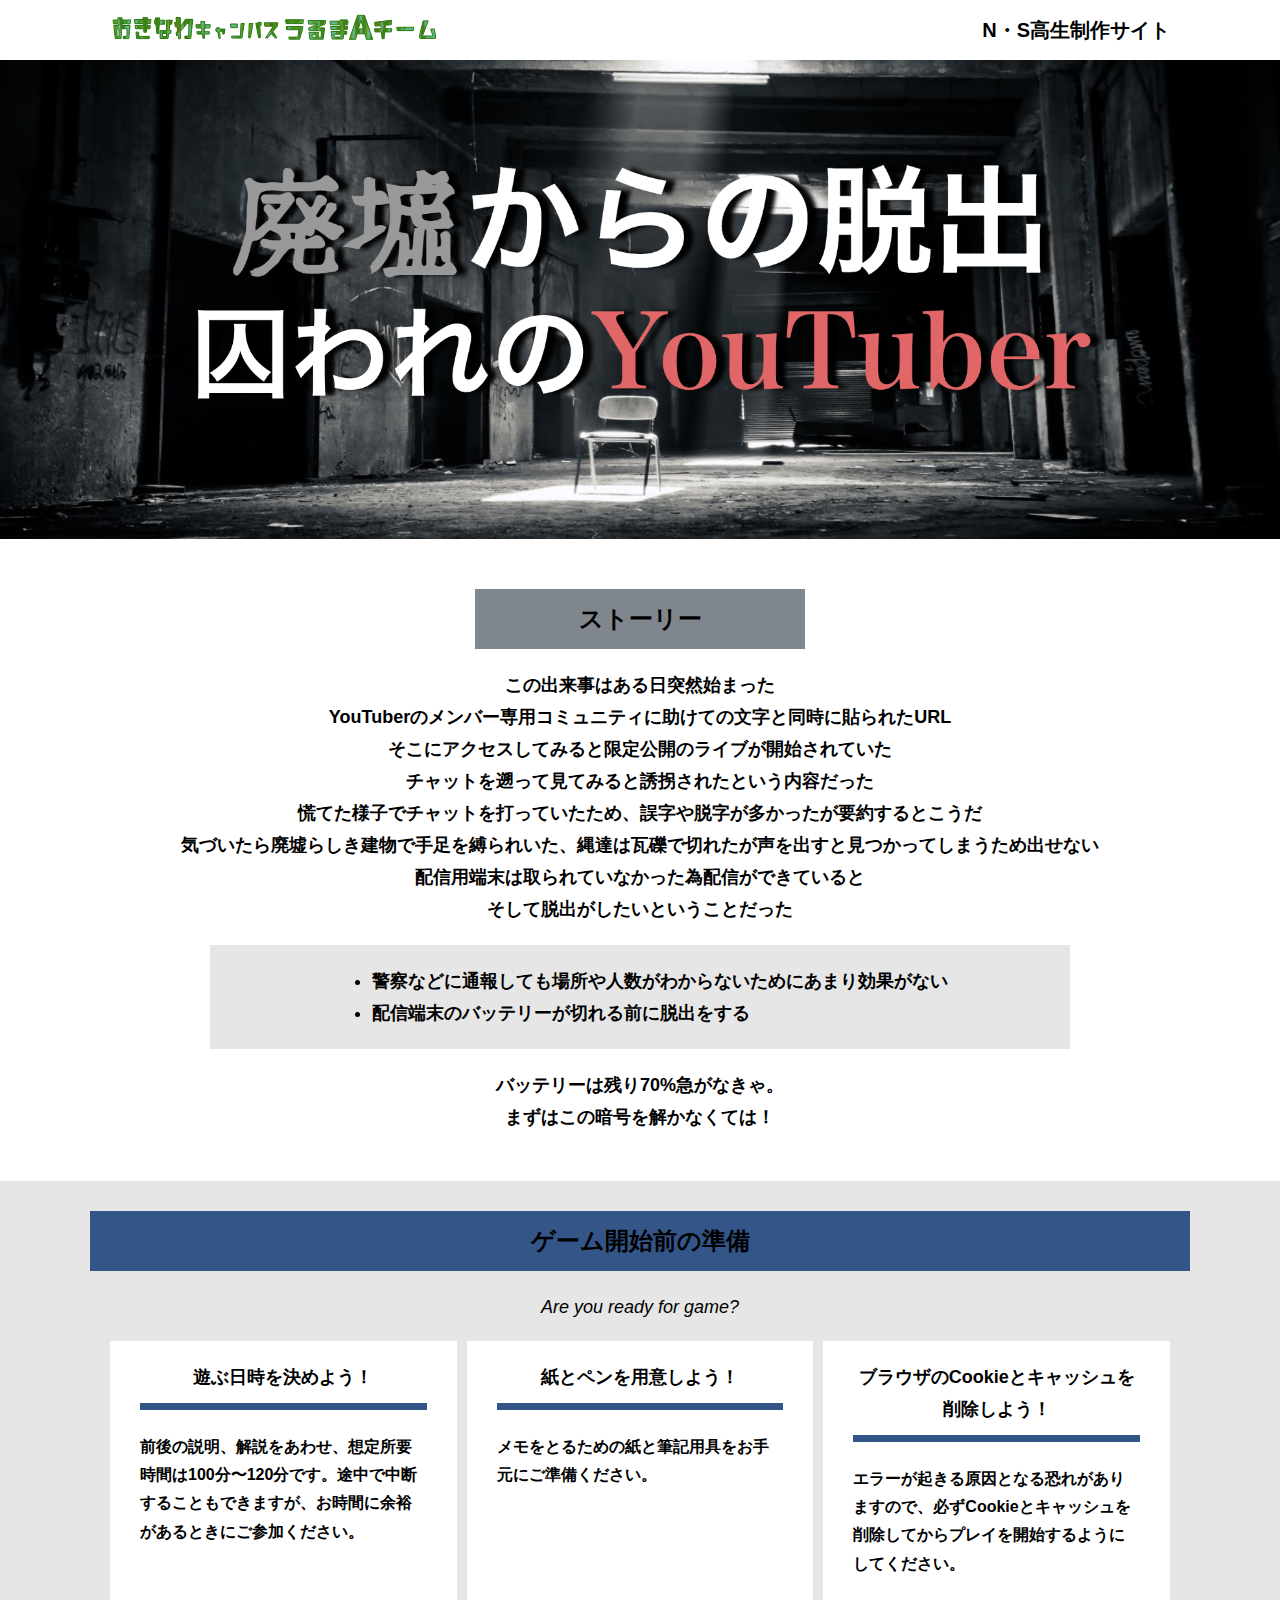
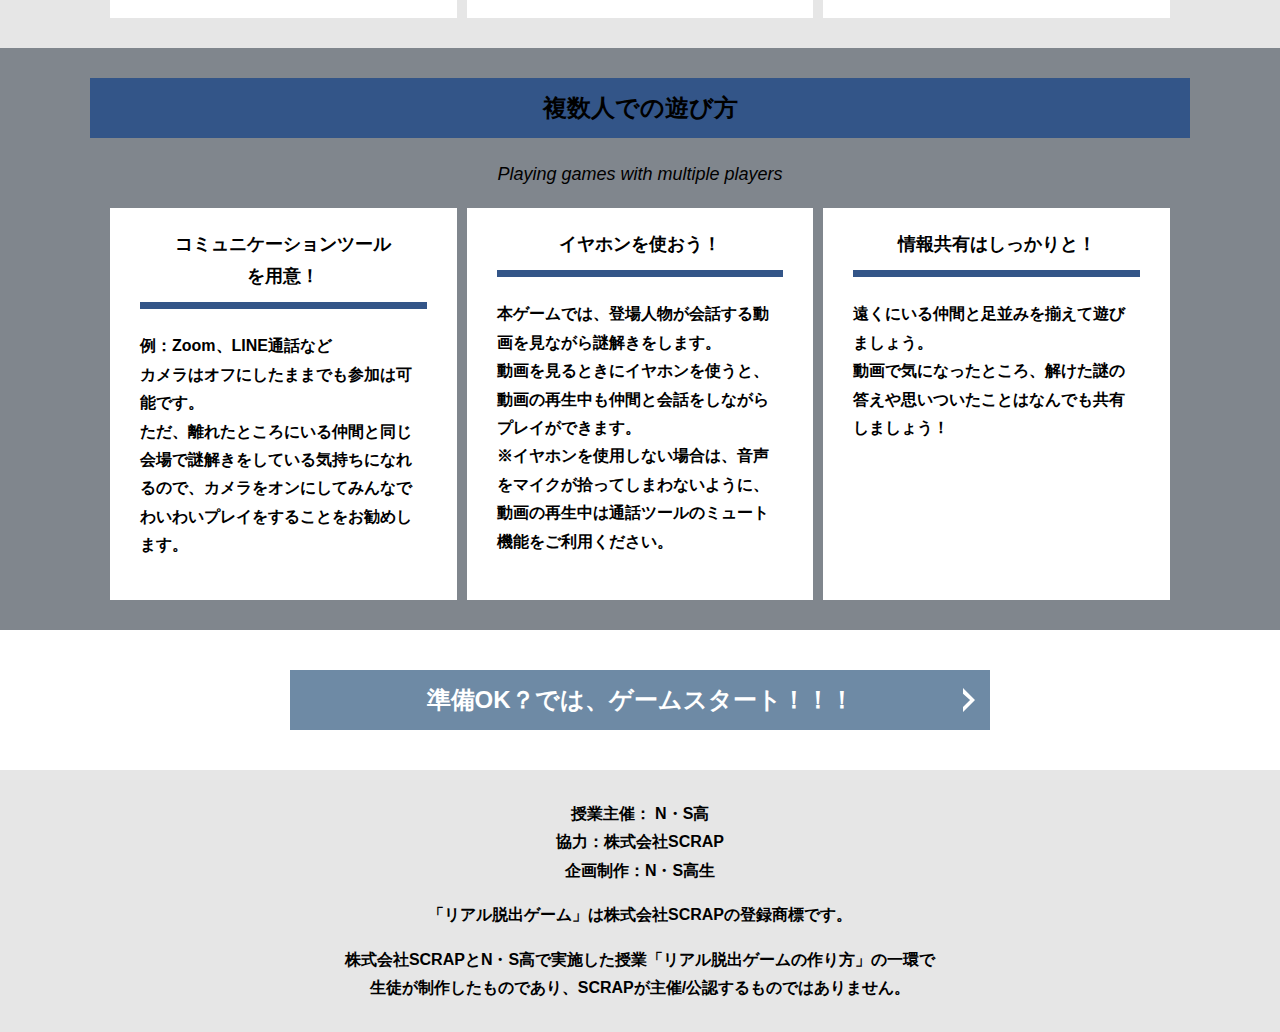
<file: index.html>
<!DOCTYPE html>
<html lang="ja">
<head>
  <meta charset="UTF-8">
  <meta http-equiv="X-UA-Compatible" content="IE=edge">
  <meta name="viewport" content="width=device-width, initial-scale=1.0">
  <title>廃墟からの脱出　囚われのYouTuber │ Project N</title>
  <link rel="stylesheet" href="assets/css/normalize.css">
  <link rel="stylesheet" href="assets/css/style.css">
</head>
<body>
  <svg width="0" height="0" class="hidden">
    <symbol xmlns="http://www.w3.org/2000/svg" viewBox="0 0 12.47 24.94" id="arrow" class="arrow_svg">
      <title>arrow</title>
      <polygon points="0 24.94 0 19.66 7.35 12.47 0 5.92 0 0 12.47 12.47 0 24.94"/>
    </symbol>
  </svg>
  <header class="header">
    <div class="container">
      <div class="header__logo"><img src="assets/images/logo.svg" alt="チームロゴ"></div>
      <div class="header__name">N・S高生制作サイト</div>
    </div>
  </header>
  <main class="main index-page">
    <!-- タイトルエリア　ここから -->
    <h1 class="main-title"><img src="assets/images/top-new-image.png" alt="Presented by SCRAP×N・S高リアル脱出ゲーム制作PJ 廃墟からの脱出　囚われのYouTuber"></h1>
    <!-- タイトルエリア　ここまで -->
    <section class="section section--story">
      <div class="container">
        <h2 class="section-title section-title--keycolor section-title--story">ストーリー</h2>
        <div class="story">
          <p class="text-center">この出来事はある日突然始まった<br>
            YouTuberのメンバー専用コミュニティに助けての文字と同時に貼られたURL<br>
            そこにアクセスしてみると限定公開のライブが開始されていた<br>
            チャットを遡って見てみると誘拐されたという内容だった<br>
            慌てた様子でチャットを打っていたため、誤字や脱字が多かったが要約するとこうだ<br>
            気づいたら廃墟らしき建物で手足を縛られいた、縄達は瓦礫で切れたが声を出すと見つかってしまうため出せない<br>
            配信用端末は取られていなかった為配信ができていると<br>
            そして脱出がしたいということだった</p>
          <div class="story__note__outer bg-color--gray">
            <ul class="story__note">
              <li>警察などに通報しても場所や人数がわからないためにあまり効果がない</li>
              <li>配信端末のバッテリーが切れる前に脱出をする</li>
            </ul>
          </div>
          <p class="text-center">バッテリーは残り70%急がなきゃ。<br>
            まずはこの暗号を解かなくては！</p>
        </div>
      </div>
    </section>
    <section class="section bg-color--gray">
      <div class="container">
        <h2 class="section-title">ゲーム開始前の準備</h2>
        <p class="font-eng text-center">Are you ready for game?</p>
        <!--
          class名"row"内のclass名"column"が横並びになります。
          改行する場合は以下のように追加してください。
          <div class="row">
            <div class="column">
              ～ 内容 ～
            </div>
          </div>
        -->
        <div class="row">
          <div class="column">
            <div class="card">
              <h3 class="card__title">遊ぶ日時を決めよう！</h3>
              <p class="card__content">前後の説明、解説をあわせ、想定所要時間は100分〜120分です。途中で中断することもできますが、お時間に余裕があるときにご参加ください。</p>
            </div>
          </div>
          <div class="column">
            <div class="card">
              <h3 class="card__title">紙とペンを用意しよう！</h3>
              <p class="card__content">メモをとるための紙と筆記用具をお手元にご準備ください。</p>
            </div>
          </div>
          <div class="column">
            <div class="card">
              <h3 class="card__title">ブラウザのCookieとキャッシュを<br>削除しよう！</h3>
              <p class="card__content">エラーが起きる原因となる恐れがありますので、必ずCookieとキャッシュを削除してからプレイを開始するようにしてください。</p>
            </div>
          </div>
        </div>
      </div>
    </section>
    <section class="section bg-color--keycolor">
      <div class="container">
        <h2 class="section-title">複数人での遊び方</h2>
        <p class="font-eng text-center">Playing games with multiple players</p>
        <div class="row">
          <div class="column">
            <div class="card">
              <h3 class="card__title">コミュニケーションツール<br>を用意！</h3>
              <p class="card__content">例：Zoom、LINE通話など<br>
                カメラはオフにしたままでも参加は可能です。<br>
                ただ、離れたところにいる仲間と同じ会場で謎解きをしている気持ちになれるので、カメラをオンにしてみんなでわいわいプレイをすることをお勧めします。</p>
            </div>
          </div>
          <div class="column">
            <div class="card">
              <h3 class="card__title">イヤホンを使おう！</h3>
              <p class="card__content">本ゲームでは、登場人物が会話する動画を見ながら謎解きをします。<br>
                動画を見るときにイヤホンを使うと、動画の再生中も仲間と会話をしながらプレイができます。<br>
                ※イヤホンを使用しない場合は、音声をマイクが拾ってしまわないように、動画の再生中は通話ツールのミュート機能をご利用ください。</p>
            </div>
          </div>
          <div class="column">
            <div class="card">
              <h3 class="card__title">情報共有はしっかりと！</h3>
              <p class="card__content">遠くにいる仲間と足並みを揃えて遊びましょう。<br>
                動画で気になったところ、解けた謎の答えや思いついたことはなんでも共有しましょう！</p>
            </div>
          </div>
        </div>
      </div>
    </section>
    <section class="section">
      <div class="container">
        <a class="btn" href="main.html">準備OK？では、ゲームスタート！！！<svg class="btn__arrow"><use xlink:href="#arrow"></use></svg></a>
      </div>
    </section>
  </main>
  <footer class="footer section bg-color--gray">
    <div class="container">
      <p class="text-center">授業主催： N・S高<br>協力：株式会社SCRAP<br>企画制作：N・S高生</p>
      <p class="text-center">「リアル脱出ゲーム」は株式会社SCRAPの登録商標です。</p>
      <p class="text-center">株式会社SCRAPとN・S高で実施した授業「リアル脱出ゲームの作り方」の一環で<br>生徒が制作したものであり、SCRAPが主催/公認するものではありません。</p>
    </div>
  </footer>
</body>
</html>
</file>
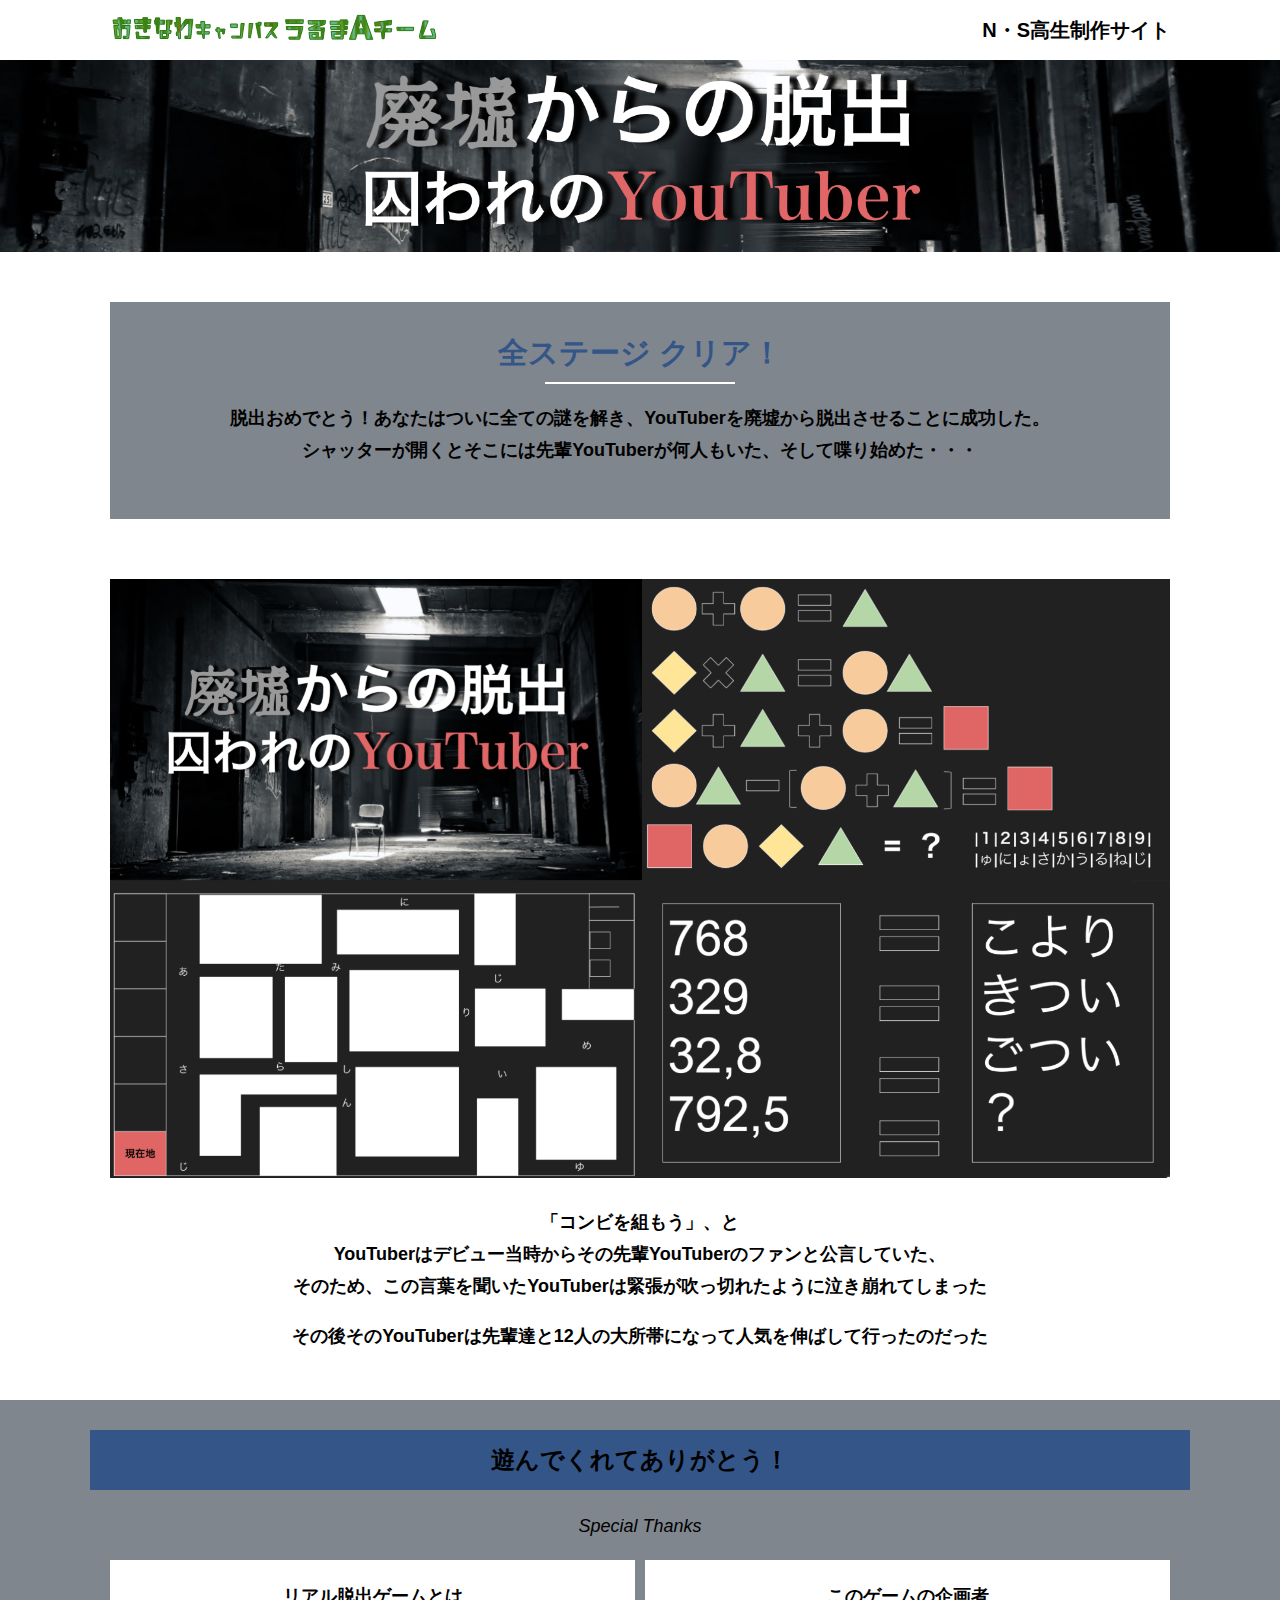
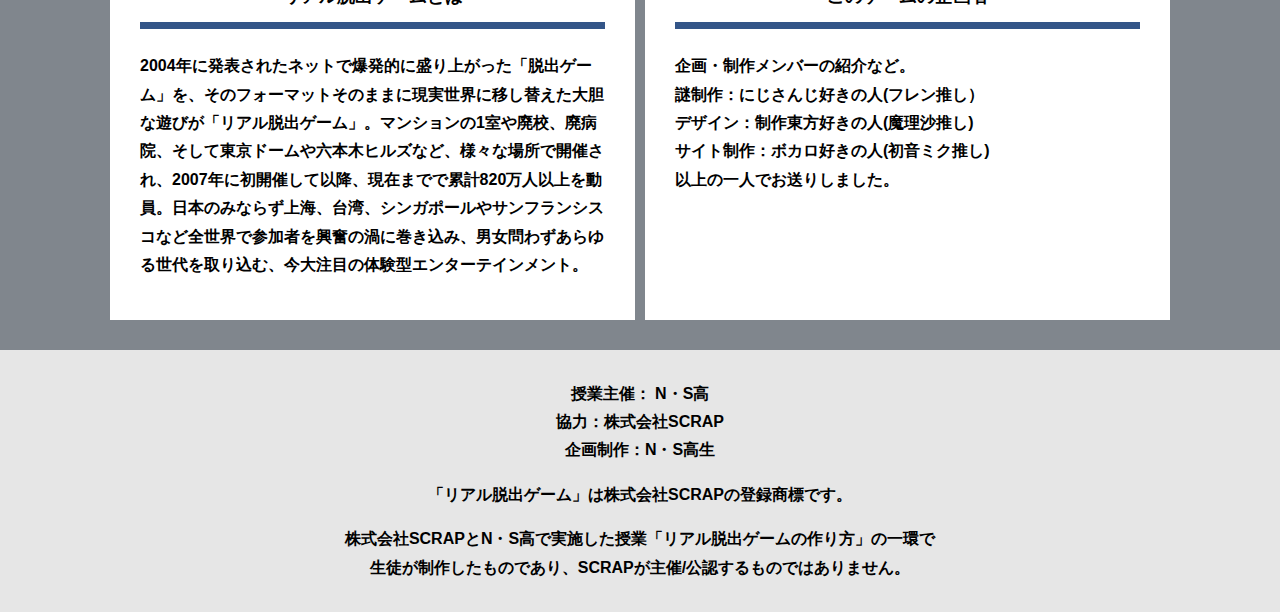
<file: final.html>
<!DOCTYPE html>
<html lang="ja">
<head>
  <meta charset="UTF-8">
  <meta http-equiv="X-UA-Compatible" content="IE=edge">
  <meta name="viewport" content="width=device-width, initial-scale=1.0">
  <title>廃墟からの脱出_囚われのYouTuber │ Project N</title>
  <link rel="stylesheet" href="assets/css/normalize.css">
  <link rel="stylesheet" href="assets/css/style.css">
</head>
<body>
  <header class="header">
    <div class="container">
      <div class="header__logo"><img src="assets/images/logo.svg" alt="チームロゴ"></div>
      <div class="header__name">N・S高生制作サイト</div>
    </div>
  </header>
  <main class="main final-page">
    <!-- タイトルエリア　ここから -->
    <h1 class="main-title"><img src="assets/images/main-new-image.png" alt="廃墟からの脱出_囚われのYouTuber"></h1>
    <!-- タイトルエリア　ここまで -->
    <section class="section">
      <div class="container">
        <div class="box bg-color--subcolor">
          <h2 class="section-title--border">全ステージ クリア！</h2>
          <p class="text-center">脱出おめでとう！あなたはついに全ての謎を解き、YouTuberを廃墟から脱出させることに成功した。<br>
            シャッターが開くとそこには先輩YouTuberが何人もいた、そして喋り始めた・・・</p>
        </div>
      </div>
    </section>
    <section class="section">
      <div class="container">
          <figure class="image__container">
             <img src="assets/images/endcard.png" alt="">
          </figure>

<!--  YouTube貼り付け
            <div class="youtube__container">
              <div class="youtube">
                <iframe width="560" height="315" src="https://www.youtube.com/embed/IRyJe-0Uie0?controls=0" title="YouTube video player" frameborder="0" allow="accelerometer; autoplay; clipboard-write; encrypted-media; gyroscope; picture-in-picture" allowfullscreen></iframe>
              </div>
            </div>
Youtube貼り付けここまで-->
          
      </div>
         
        <p class="text-center">「コンビを組もう」、と<br>
          YouTuberはデビュー当時からその先輩YouTuberのファンと公言していた、<br>
          そのため、この言葉を聞いたYouTuberは緊張が吹っ切れたように泣き崩れてしまった</p>
        <p class="text-center">その後そのYouTuberは先輩達と12人の大所帯になって人気を伸ばして行ったのだった</p>
      </div>
    </section>
    <section class="section bg-color--keycolor">
      <div class="container">
        <h2 class="section-title">遊んでくれてありがとう！</h2>
        <p class="font-eng text-center">Special Thanks</p>
        <div class="row">
          <div class="column">
            <div class="card">
              <h3 class="card__title">リアル脱出ゲームとは</h3>
              <p class="card__content">2004年に発表されたネットで爆発的に盛り上がった「脱出ゲーム」を、そのフォーマットそのままに現実世界に移し替えた大胆な遊びが「リアル脱出ゲーム」。マンションの1室や廃校、廃病院、そして東京ドームや六本木ヒルズなど、様々な場所で開催され、2007年に初開催して以降、現在までで累計820万人以上を動員。日本のみならず上海、台湾、シンガポールやサンフランシスコなど全世界で参加者を興奮の渦に巻き込み、男女問わずあらゆる世代を取り込む、今大注目の体験型エンターテインメント。</p>
            </div>
          </div>
          <div class="column">
            <div class="card">
              <h3 class="card__title">このゲームの企画者</h3>
              <p class="card__content">企画・制作メンバーの紹介など。<br>
                謎制作：にじさんじ好きの人(フレン推し）<br>
                デザイン：制作東方好きの人(魔理沙推し)<br>
                サイト制作：ボカロ好きの人(初音ミク推し)<br>
                以上の一人でお送りしました。</p>
            </div>
          </div>
        </div>
      </div>
    </section>
  </main>
  <footer class="footer section bg-color--gray">
    <div class="container">
        <p class="text-center">授業主催： N・S高<br>協力：株式会社SCRAP<br>企画制作：N・S高生</p>
        <p class="text-center">「リアル脱出ゲーム」は株式会社SCRAPの登録商標です。</p>
        <p class="text-center">株式会社SCRAPとN・S高で実施した授業「リアル脱出ゲームの作り方」の一環で<br>生徒が制作したものであり、SCRAPが主催/公認するものではありません。</p>
    </div>
  </footer>
</body>
</html>
</file>
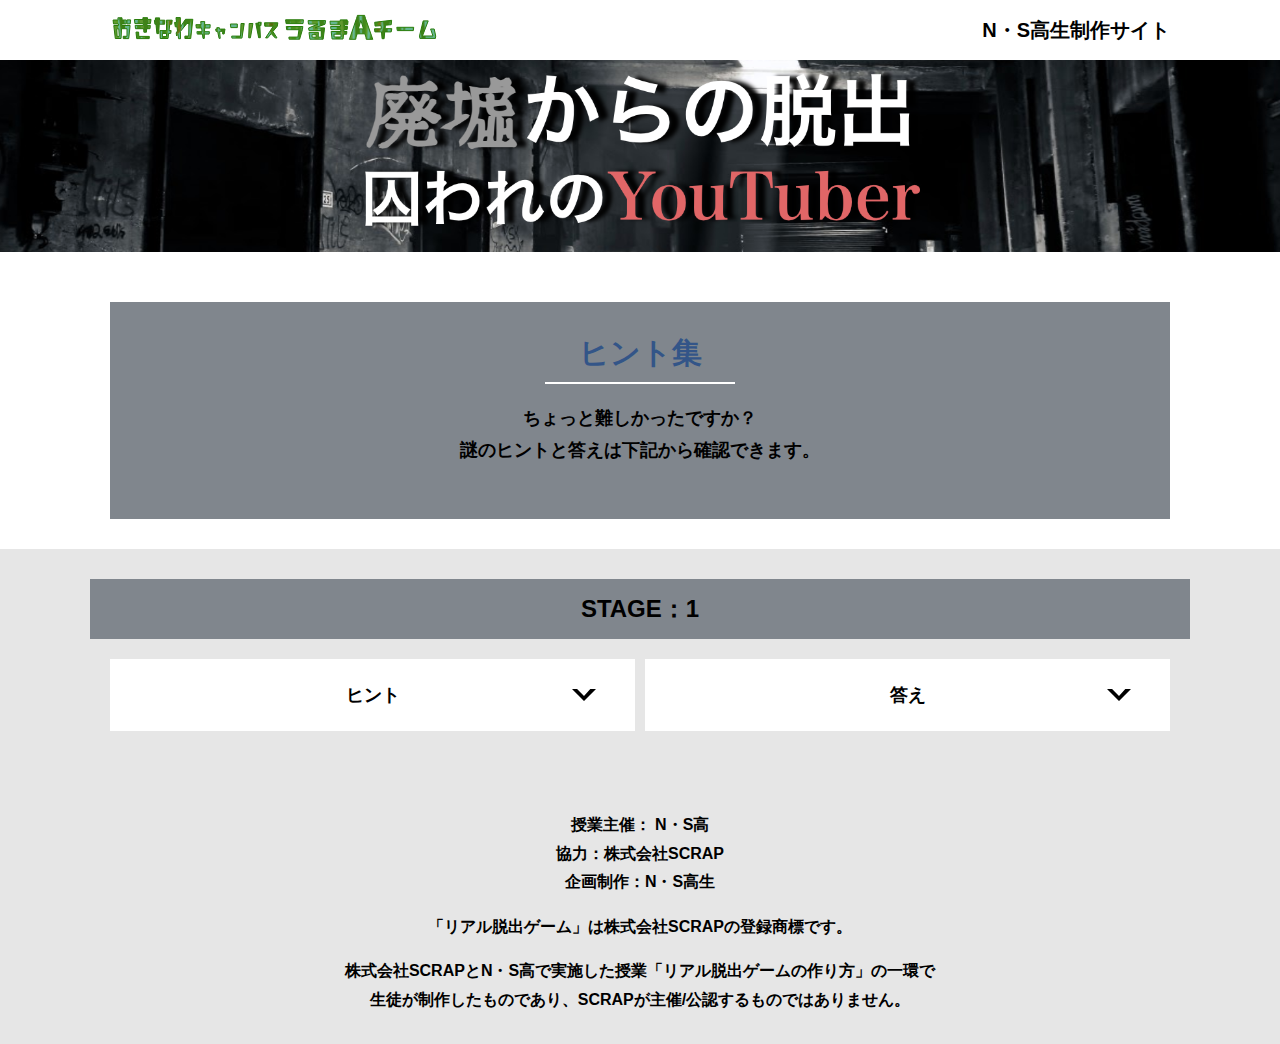
<file: hint1.html>
<!DOCTYPE html>
<html lang="ja">
<head>
  <meta charset="UTF-8">
  <meta http-equiv="X-UA-Compatible" content="IE=edge">
  <meta name="viewport" content="width=device-width, initial-scale=1.0">
  <title>ヒント │ 廃墟からの脱出　囚われのYouTuber│ Project N</title>
  <link rel="stylesheet" href="assets/css/normalize.css">
  <link rel="stylesheet" href="assets/css/style.css">
</head>
<body>
  <svg width="0" height="0" class="hidden">
    <symbol xmlns="http://www.w3.org/2000/svg" viewBox="0 0 12.47 24.94" id="arrow" class="arrow_svg">
      <title>arrow</title>
      <polygon points="0 24.94 0 19.66 7.35 12.47 0 5.92 0 0 12.47 12.47 0 24.94"/>
    </symbol>
  </svg>
  <header class="header">
    <div class="container">
      <div class="header__logo"><img src="assets/images/logo.svg" alt="チームロゴ"></div>
      <div class="header__name">N・S高生制作サイト</div>
    </div>
  </header>
  <main class="main hint-page">
    <!-- タイトルエリア　ここから -->
    <h1 class="main-title"><img src="assets/images/main-new-image.png" alt="廃墟からの脱出_囚われのYouTuber"></h1>
    <!-- タイトルエリア　ここまで -->
    <section class="section">
      <div class="container">
        <div class="box bg-color--subcolor">
          <h2 class="section-title--border">ヒント集</h2>
          <p class="text-center">ちょっと難しかったですか？<br>
            謎のヒントと答えは下記から確認できます。</p>
        </div>
      </div>
    </section>
    <!-- STAGE1ヒント　ここから -->
    <section id="stage1" class="section bg-color--gray">
      <div class="container">
        <h2 class="section-title section-title--keycolor">STAGE：1</h2>
        <div class="row">
          <div class="column">
            <div class="card">
              <h3 class="card__title">ヒント<svg class="card__arrow"><use xlink:href="#arrow"></use></svg></h3>
              <p class="card__content">一つの図形には一桁の数字が入るよ</p>
            </div>
          </div>
          <div class="column">
            <div class="card">
              <h3 class="card__title">答え<svg class="card__arrow"><use xlink:href="#arrow"></use></svg></h3>
              <p class="card__content">12</p>
            </div>
          </div>
        </div>
      </div>
    </section>
    <!-- STAGE1ヒント　ここまで -->
  </main>
  <footer class="footer section bg-color--gray">
    <div class="container">
        <p class="text-center">授業主催： N・S高<br>協力：株式会社SCRAP<br>企画制作：N・S高生</p>
        <p class="text-center">「リアル脱出ゲーム」は株式会社SCRAPの登録商標です。</p>
        <p class="text-center">株式会社SCRAPとN・S高で実施した授業「リアル脱出ゲームの作り方」の一環で<br>生徒が制作したものであり、SCRAPが主催/公認するものではありません。</p>
    </div>
  </footer>
  <script src="assets/js/hint.js"></script>
</body>
</html>
</file>
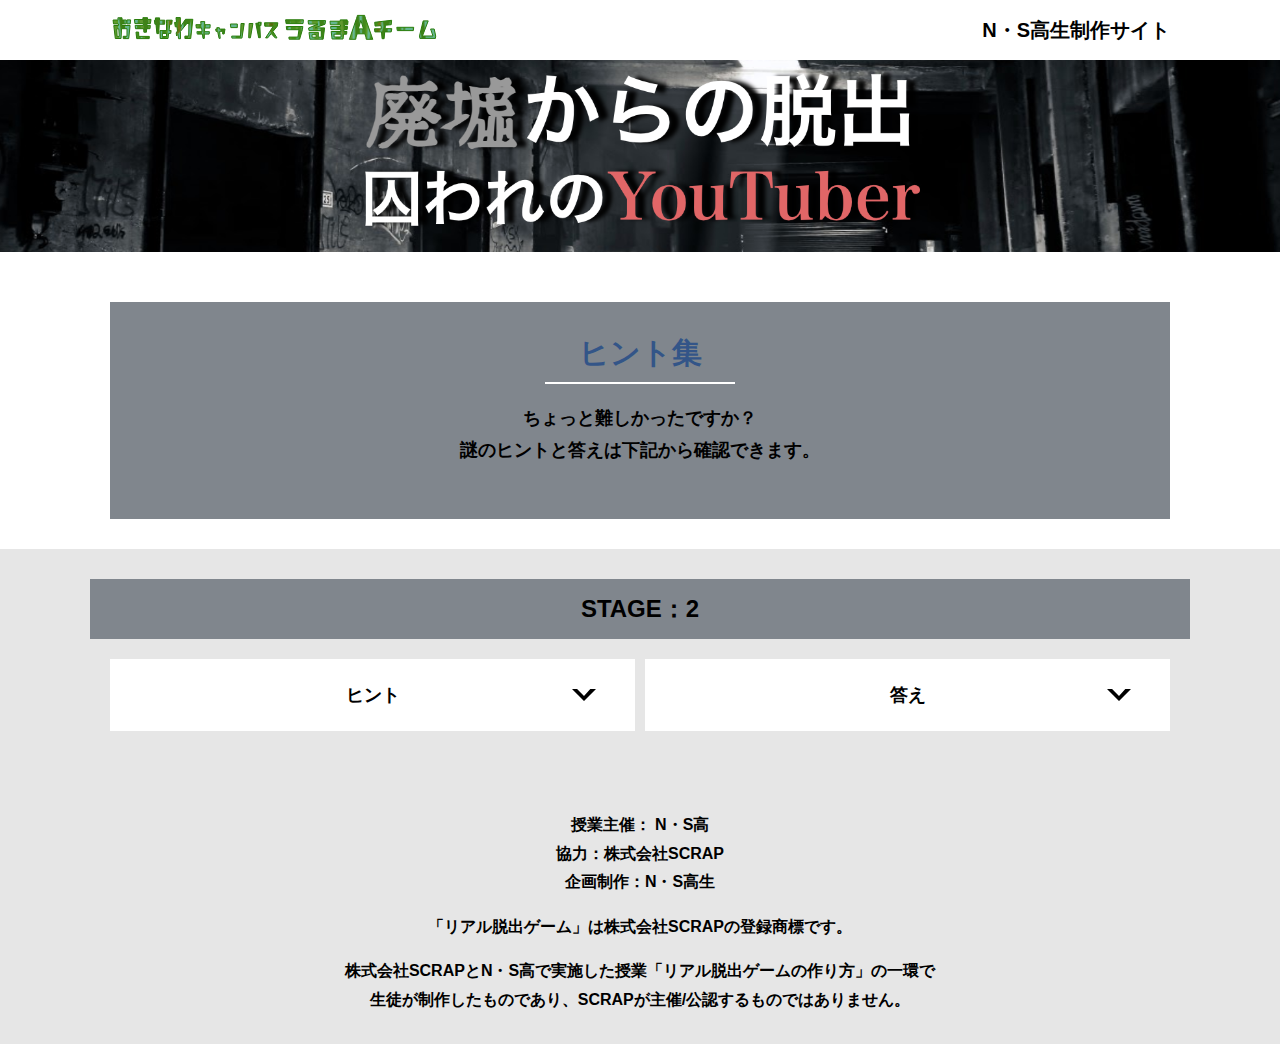
<file: hint2.html>
<!DOCTYPE html>
<html lang="ja">
<head>
  <meta charset="UTF-8">
  <meta http-equiv="X-UA-Compatible" content="IE=edge">
  <meta name="viewport" content="width=device-width, initial-scale=1.0">
  <title>ヒント │ 廃墟からの脱出　囚われのYouTuber │ Project N</title>
  <link rel="stylesheet" href="assets/css/normalize.css">
  <link rel="stylesheet" href="assets/css/style.css">
</head>
<body>
  <svg width="0" height="0" class="hidden">
    <symbol xmlns="http://www.w3.org/2000/svg" viewBox="0 0 12.47 24.94" id="arrow" class="arrow_svg">
      <title>arrow</title>
      <polygon points="0 24.94 0 19.66 7.35 12.47 0 5.92 0 0 12.47 12.47 0 24.94"/>
    </symbol>
  </svg>
  <header class="header">
    <div class="container">
      <div class="header__logo"><img src="assets/images/logo.svg" alt="チームロゴ"></div>
      <div class="header__name">N・S高生制作サイト</div>
    </div>
  </header>
  <main class="main hint-page">
    <!-- タイトルエリア　ここから -->
    <h1 class="main-title"><img src="assets/images/main-new-image.png" alt="廃墟からの脱出_囚われのYouTuber"></h1>
    <!-- タイトルエリア　ここまで -->
    <section class="section">
      <div class="container">
        <div class="box bg-color--subcolor">
          <h2 class="section-title--border">ヒント集</h2>
          <p class="text-center">ちょっと難しかったですか？<br>
            謎のヒントと答えは下記から確認できます。</p>
        </div>
      </div>
    </section>
    <!-- STAGE2ヒント　ここから -->
    <section id="stage2" class="section bg-color--gray">
      <div class="container">
        <h2 class="section-title section-title--keycolor">STAGE：2</h2>
        <div class="row">
          <div class="column">
            <div class="card">
              <h3 class="card__title">ヒント<svg class="card__arrow"><use xlink:href="#arrow"></use></svg></h3>
              <p class="card__content">左には行かないよ</p>
            </div>
              
 <!-- 2-2ヒント追加
            <div class="card">
              <h3 class="card__title">2-2ヒント<svg class="card__arrow"><use xlink:href="#arrow"></use></svg></h3>
              <p class="card__content">テキストテキストテキストテキストテキストテキストテキストテキストテキストテキスト</p>
            </div>
2-2ヒント追加ここまで -->

 <!-- 2-3ヒント追加
        　　 <div class="card">
              <h3 class="card__title">2-3ヒント<svg class="card__arrow"><use xlink:href="#arrow"></use></svg></h3>
              <p class="card__content">テキストテキストテキストテキストテキストテキストテキストテキストテキストテキスト</p>
            </div>
2-3ヒント追加ここまで -->
              
          </div>
          <div class="column">
            <div class="card">
              <h3 class="card__title">答え<svg class="card__arrow"><use xlink:href="#arrow"></use></svg></h3>
              <p class="card__content">あたらしいゆめ</p>
            </div>
              
<!-- 2-2答え追加
            <div class="card">
              <h3 class="card__title">2-2答え<svg class="card__arrow"><use xlink:href="#arrow"></use></svg></h3>
              <p class="card__content">ううう</p>
            </div>
2-2答え追加ここまで -->
              
<!-- 2-3答え追加          
            <div class="card">
              <h3 class="card__title">2-3答え<svg class="card__arrow"><use xlink:href="#arrow"></use></svg></h3>
              <p class="card__content">ううう</p>
            </div>
2-3答え追加ここまで -->
              
          </div>
        </div>
      </div>
    </section>
    <!-- STAGE2ヒント　ここまで -->
  </main>
  <footer class="footer section bg-color--gray">
    <div class="container">
        <p class="text-center">授業主催： N・S高<br>協力：株式会社SCRAP<br>企画制作：N・S高生</p>
        <p class="text-center">「リアル脱出ゲーム」は株式会社SCRAPの登録商標です。</p>
        <p class="text-center">株式会社SCRAPとN・S高で実施した授業「リアル脱出ゲームの作り方」の一環で<br>生徒が制作したものであり、SCRAPが主催/公認するものではありません。</p>
    </div>
  </footer>
  <script src="assets/js/hint.js"></script>
</body>
</html>
</file>
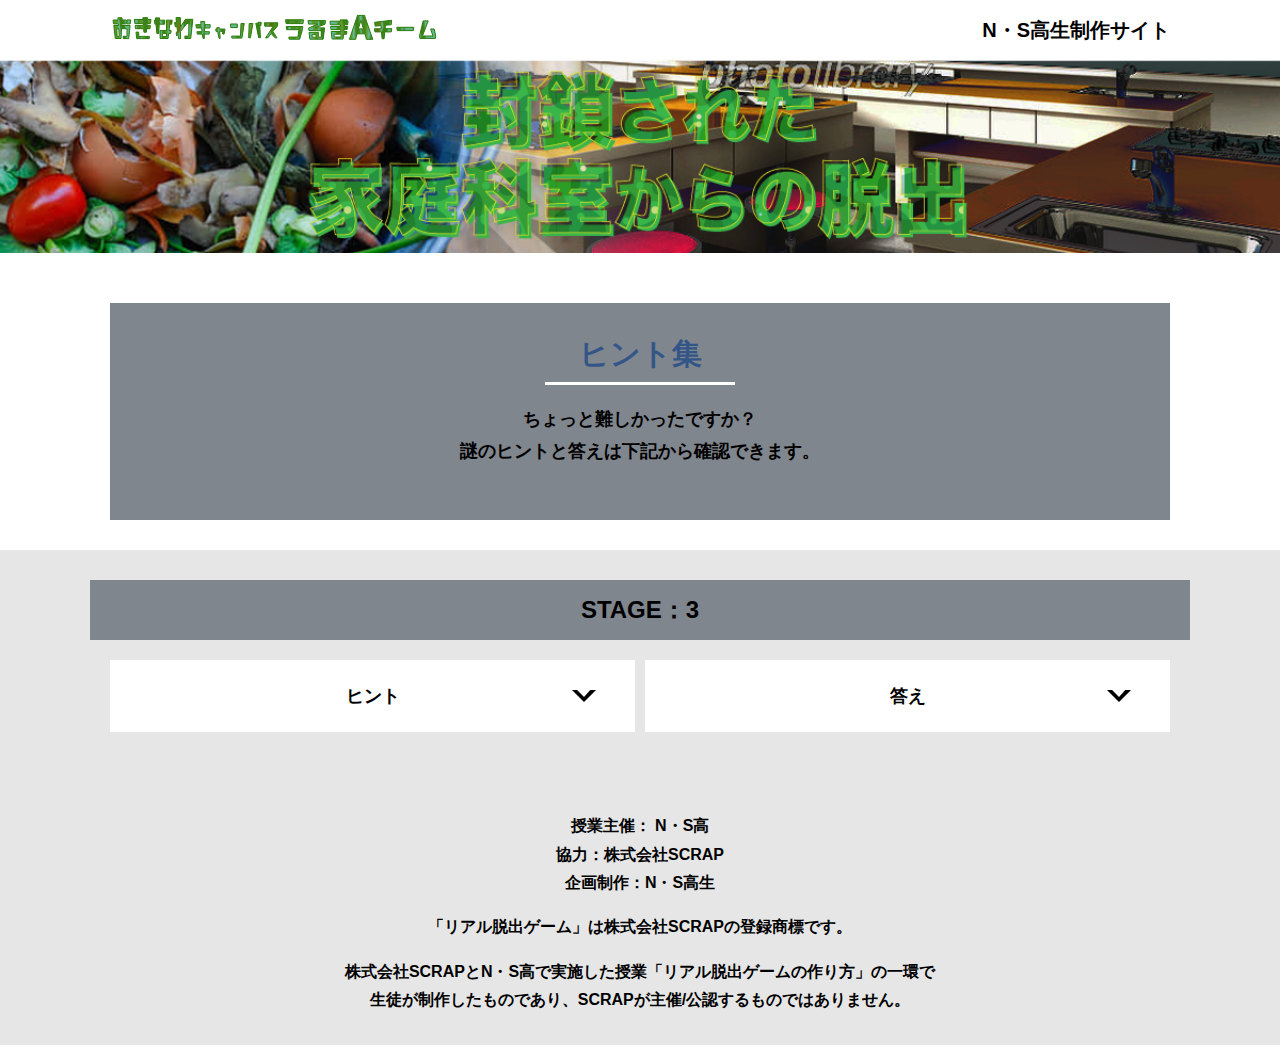
<file: hint3.html>
<!DOCTYPE html>
<html lang="ja">
<head>
  <meta charset="UTF-8">
  <meta http-equiv="X-UA-Compatible" content="IE=edge">
  <meta name="viewport" content="width=device-width, initial-scale=1.0">
  <title>ヒント │ 廃墟から脱出　囚われのYouTuber │ Project N</title>
  <link rel="stylesheet" href="assets/css/normalize.css">
  <link rel="stylesheet" href="assets/css/style.css">
</head>
<body>
  <svg width="0" height="0" class="hidden">
    <symbol xmlns="http://www.w3.org/2000/svg" viewBox="0 0 12.47 24.94" id="arrow" class="arrow_svg">
      <title>arrow</title>
      <polygon points="0 24.94 0 19.66 7.35 12.47 0 5.92 0 0 12.47 12.47 0 24.94"/>
    </symbol>
  </svg>
  <header class="header">
    <div class="container">
      <div class="header__logo"><img src="assets/images/logo.svg" alt="チームロゴ"></div>
      <div class="header__name">N・S高生制作サイト</div>
    </div>
  </header>
  <main class="main hint-page">
    <!-- タイトルエリア　ここから -->
    <h1 class="main-title"><img src="assets/images/main-image.png" alt="封鎖された家庭科室からの脱出"></h1>
    <!-- タイトルエリア　ここまで -->
    <section class="section">
      <div class="container">
        <div class="box bg-color--subcolor">
          <h2 class="section-title--border">ヒント集</h2>
          <p class="text-center">ちょっと難しかったですか？<br>
            謎のヒントと答えは下記から確認できます。</p>
        </div>
      </div>
    </section>
    <!-- STAGE3ヒント　ここから -->
    <section id="stage3" class="section bg-color--gray">
      <div class="container">
        <h2 class="section-title section-title--keycolor">STAGE：3</h2>
        <div class="row">
          <div class="column">
            <div class="card">
              <h3 class="card__title">ヒント<svg class="card__arrow"><use xlink:href="#arrow"></use></svg></h3>
              <p class="card__content">数字をひっくり返してみよう</p>
            </div>
              
 <!-- 3-2ヒント追加
            <div class="card">
              <h3 class="card__title">3-2ヒント<svg class="card__arrow"><use xlink:href="#arrow"></use></svg></h3>
              <p class="card__content">テキストテキストテキストテキストテキストテキストテキストテキストテキストテキスト</p>
            </div>
3-2ヒント追加ここまで -->

 <!-- 3-3ヒント追加
        　　 <div class="card">
              <h3 class="card__title">3-3ヒント<svg class="card__arrow"><use xlink:href="#arrow"></use></svg></h3>
              <p class="card__content">テキストテキストテキストテキストテキストテキストテキストテキストテキストテキスト</p>
            </div>
3-3ヒント追加ここまで -->
              
          </div>
          <div class="column">
            <div class="card">
              <h3 class="card__title">答え<svg class="card__arrow"><use xlink:href="#arrow"></use></svg></h3>
              <p class="card__content">ドッキリ</p>
            </div>

 <!-- 3-2答え追加
            <div class="card">
              <h3 class="card__title">3-2答え<svg class="card__arrow"><use xlink:href="#arrow"></use></svg></h3>
              <p class="card__content">ううう</p>
            </div>
3-2答え追加ここまで -->
              
<!-- 3-3答え追加          
            <div class="card">
              <h3 class="card__title">2-3答え<svg class="card__arrow"><use xlink:href="#arrow"></use></svg></h3>
              <p class="card__content">ううう</p>
            </div>
3-3答え追加ここまで -->
              
          </div>
        </div>
      </div>
    </section>
    <!-- STAGE3ヒント　ここまで -->
  </main>
  <footer class="footer section bg-color--gray">
    <div class="container">
        <p class="text-center">授業主催： N・S高<br>協力：株式会社SCRAP<br>企画制作：N・S高生</p>
        <p class="text-center">「リアル脱出ゲーム」は株式会社SCRAPの登録商標です。</p>
        <p class="text-center">株式会社SCRAPとN・S高で実施した授業「リアル脱出ゲームの作り方」の一環で<br>生徒が制作したものであり、SCRAPが主催/公認するものではありません。</p>
    </div>
  </footer>
  <script src="assets/js/hint.js"></script>
</body>
</html>
</file>
<file: assets/css/style.css>
@charset "UTF-8";
/****************************
 * 共通CSSのテンプレートです。
*****************************/
*,
*::before,
*::after {
  -webkit-box-sizing: border-box;
          box-sizing: border-box;
}

html {
  font-size: 18px;
  -webkit-box-sizing: border-box;
          box-sizing: border-box;
}

body {
  overflow-x: hidden;
  font-family: "游ゴシック体", "Yu Gothic", YuGothic, "ヒラギノ角ゴ Pro", "Hiragino Kaku Gothic Pro", "メイリオ", "Meiryo", sans-serif;
  font-size: 18px;
  line-height: 1.77778;
  font-weight: bold;
  text-decoration: none;
  border: none;
  list-style: none;
  color: #000;
  margin: 0;
}

img {
  width: 100%;
}

figure {
  margin: 0;
}

figcaption {
  margin-top: 30px;
  font-size: 14px;
}

@media screen and (max-width: 767px) {
  figcaption {
    font-size: 13px;
  }
}

input[type=text] {
  font-size: 18px;
  border: none;
  padding: 25px 35px;
  display: block;
  margin: 0 auto;
  max-width: 580px;
  width: 100%;
}

::-webkit-input-placeholder {
  color: #999;
}

:-ms-input-placeholder {
  color: #999;
}

::-ms-input-placeholder {
  color: #999;
}

::placeholder {
  color: #999;
}

button {
  cursor: pointer;
  display: block;
  border: none;
  margin: 0 auto;
  background-color: #439;
  color: #fff;
  width: 287px;
  height: 55px;
}

/*******************
* Layout
*******************/
.section {
  padding-top: 30px;
  padding-bottom: 30px;
}

.section--clear {
  /* ステージクリア画面 */
  position: fixed;
  display: none;
  /* 読み込み時に一瞬表示されるのを防ぐ */
  -webkit-box-pack: center;
      -ms-flex-pack: center;
          justify-content: center;
  -webkit-box-align: center;
      -ms-flex-align: center;
          align-items: center;
  top: 0;
  bottom: 0;
  left: 0;
  right: 0;
  z-index: 200;
}

.section--clear.isClear {
  display: -webkit-box;
  display: -ms-flexbox;
  display: flex;
}

.container {
  width: 1100px;
  padding-left: 20px;
  padding-right: 20px;
  margin: 0 auto;
}

@media screen and (max-width: 1100px) {
  .container {
    width: calc(100% - 40px);
  }
}

.row {
  display: -webkit-box;
  display: -ms-flexbox;
  display: flex;
  -ms-flex-line-pack: stretch;
      align-content: stretch;
  gap: 10px;
}

.row + .row {
  margin-top: 20px;
}

.column {
  width: 100%;
}

.card {
  background-color: #fff;
  margin-bottom: 20px;
  height: 100%;
}

.card__title {
  font-size: 18px;
  text-align: center;
  margin: 0;
  padding: 20px 30px;
  position: relative;
  cursor: pointer;
}

.card__content {
  -webkit-transition: all 0.3s;
  transition: all 0.3s;
  font-size: 16px;
  padding: 20px 30px;
  margin: 0;
  position: relative;
}

.card__content::before {
  display: block;
  content: '';
  width: calc(100% - 60px);
  height: 7px;
  background-color: #358;
  position: absolute;
  top: -10px;
  left: 30px;
}

.hint-page .card {
  height: auto;
}

.hint-page .card__content {
  display: none;
  text-align: center;
}

.hint-page .card__arrow {
  position: absolute;
  top: calc(50% - 12px);
  right: 45px;
  -webkit-transform: rotate(90deg);
          transform: rotate(90deg);
  -webkit-transition: all 0.3s;
  transition: all 0.3s;
  fill: #;
  width: 12px;
  height: 24px;
}

.hint-page .card.is-open .card__content {
  display: block;
}

.hint-page .card.is-open .card__arrow {
  -webkit-transform: rotate(-90deg);
          transform: rotate(-90deg);
}

.box {
  padding: 35px 30px;
}

.youtube {
  position: relative;
  width: 100%;
  padding-top: 56.25%;
}

.youtube iframe {
  position: absolute;
  top: 0;
  left: 0;
  width: 100%;
  height: 100%;
}

.youtube__container {
  max-width: 800px;
  margin: 0 auto;
}

/*********************
* Color
*********************/
.bg-color--keycolor {
  background-color: rgb(128, 134, 141);
}

.bg-color--subcolor {
  background-color: rgb(128, 134, 141);
}

.bg-color--gray {
  background-color: #e6e6e6;
}

/*********************
* title
**********************/
.main-title {
  margin: 0;
}

.sub-title {
  text-align: center;
  font-size: 18px;
  line-height: 1.66667;
}

.sub-title__bg {
  background-color: rgb(128, 134, 141);
  padding-left: 1rem;
  padding-right: 1rem;
}

.section-title {
  font-size: 24px;
  line-height: 1.75;
  text-align: center;
  padding: 9px 20px;
  background-color: #358;
  margin: 0 -20px 20px -20px;
}

.section-title__stage {
  display: inline-block;
  margin-right: 2rem;
}

.section-title--keycolorlight {
  background-color: #358;
}

.section-title--keycolorlight .section-title__stage {
  color: #fff;
}

.section-title--keycolor {
  background-color: rgb(128, 134, 141);
}

.section-title--story {
  width: 330px;
  margin: 0 auto 20px;
}

.section-title--border {
  position: relative;
  font-size: 30px;
  text-align: center;
  line-height: 1.06667;
  margin: 0;
  padding-bottom: 15px;
  color: #358;
}

.section-title--border::after {
  position: absolute;
  bottom: 0;
  left: calc(50% - 95px);
  display: block;
  content: '';
  background-color: #fff;
  height: 2.6px;
  width: 190px;
}

/******************
* text
******************/
.font-eng {
  font-style: italic;
  font-weight: normal;
}

/*************************
* Button
*************************/
.btn {
  display: block;
  text-decoration: none;
  cursor: pointer;
  background-color: #6e8aa5;
  color: #fff;
  font-size: 24px;
  line-height: 1.54167;
  text-align: center;
  padding: 11.5px;
  width: calc(100% - 40px);
  max-width: 700px;
  margin: 10px auto;
  position: relative;
}

.btn:hover {
  opacity: 0.7;
}

.btn__arrow {
  position: absolute;
  top: calc(50% - 12px);
  right: 15px;
  fill: #fff;
  width: 12px;
  height: 24px;
}

/****************
* header
*****************/
.header {
  background-color: 358;
  height: 60px;
}

.header .container {
  display: -webkit-box;
  display: -ms-flexbox;
  display: flex;
  -webkit-box-pack: justify;
      -ms-flex-pack: justify;
          justify-content: space-between;
  -webkit-box-align: center;
      -ms-flex-align: center;
          align-items: center;
  height: 100%;
}

.header__logo {
  width: 330px;
  height: 42px;
}

.header__name {
  font-size: 20px;
  line-height: 1.1;
}

.footer {
  font-size: 16px;
}

.footer p:first-child {
  margin-top: 0;
}

.footer p:last-child {
  margin-bottom: 0;
}

/********************
* main
********************/
.story__note {
  margin: 0;
}

.story__note__outer {
  width: 860px;
  display: -webkit-box;
  display: -ms-flexbox;
  display: flex;
  padding: 20px;
  margin: 20px auto;
  -webkit-box-pack: center;
      -ms-flex-pack: center;
          justify-content: center;
}

@media screen and (max-width: 940px) {
  .story__note__outer {
    width: 100%;
  }
}

.stage-column__container + .stage-column__container {
  border-top: 2px solid #fff;
}

.answer {
  font-size: 18px;
  margin-bottom: 20px;
  line-height: 80px;
  word-spacing: 20px;
}

.err-message {
  color: #c1272d;
  font-size: 18px;
  text-align: center;
}

.link-hint {
  text-align: center;
  display: block;
  margin-top: 20px;
}

.clear-message {
  background-color: rgb(128, 134, 141);
  padding: 30px 30px 60px;
  position: relative;
}

.clear-message__title {
  position: relative;
  display: block;
  text-align: center;
  color: #006837;
  font-size: 30px;
  padding-bottom: 10px;
  margin-bottom: 35px;
}

.clear-message__title::after {
  content: '';
  position: absolute;
  display: block;
  width: 183px;
  height: 2px;
  background-color: #fff;
  bottom: 0;
  left: calc(50% - (183px/2));
}

.clear-message__content {
  text-align: center;
}

.clear-message__btn {
  position: absolute;
  bottom: -30px;
  left: calc(50% - 144px);
  width: 288px;
  margin: 0;
}

/********************
* Utility
********************/
.text-center {
  text-align: center;
}

.text-left {
  text-align: left;
}

.text-right {
  text-align: right;
}

.hidden {
  display: none;
}
/*# sourceMappingURL=style.css.map */
</file>
